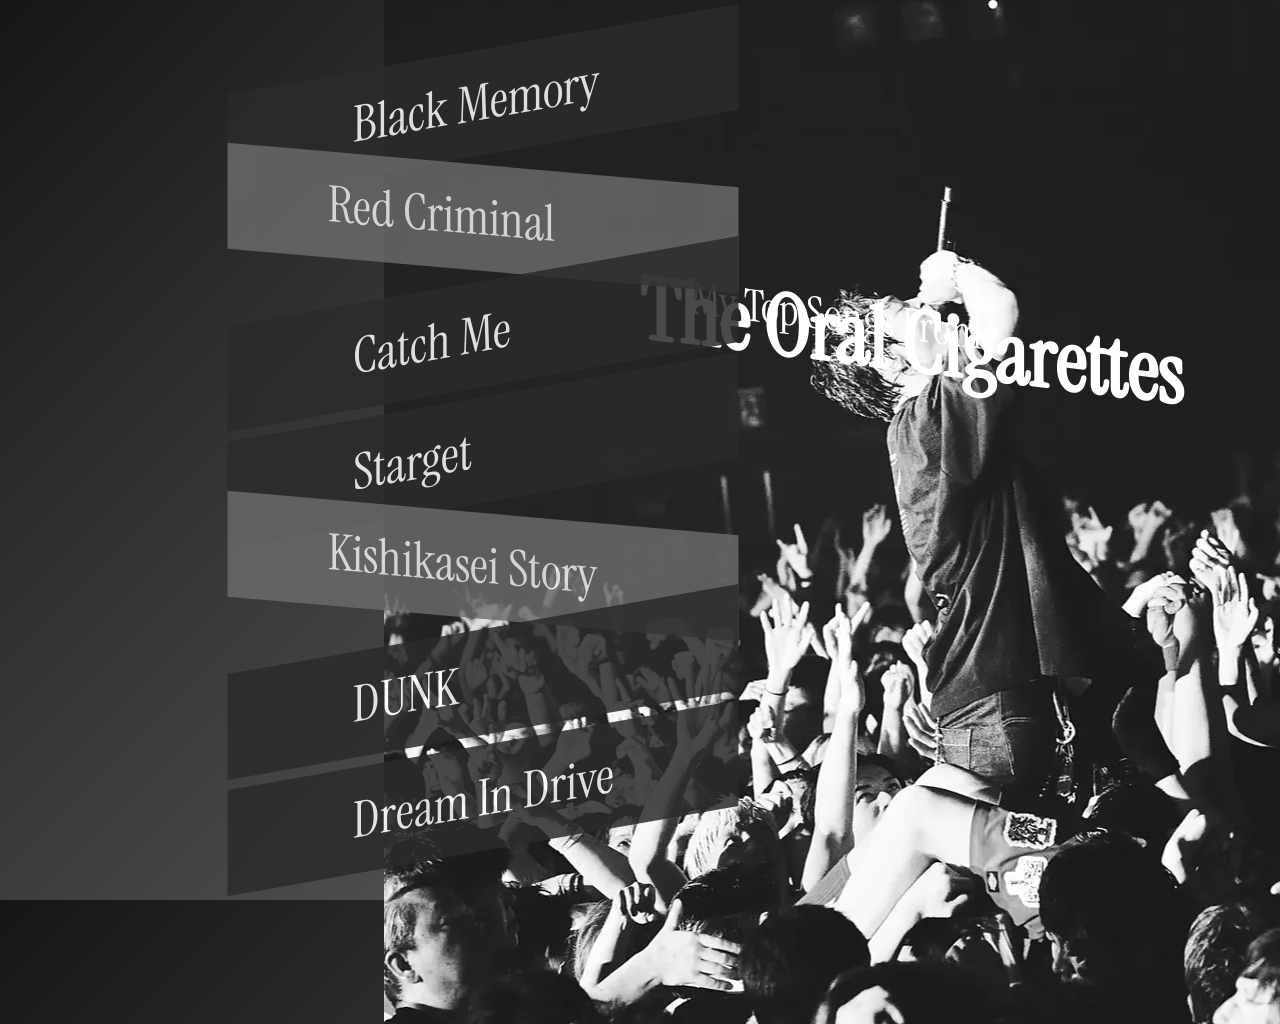
<file: index.html>
<!doctype html>
<html lang="en">
<head>
	<meta charset="utf-8">
	<title>Website Template</title>
	<link rel="stylesheet" href="./assets/css/styles.css">
</head>
<body>
	<img src="assets/img/Main Menu.jpg" alt="main menu" style="width: 9000px; height: auto;"> 
	<audio autoplay loop controls>
	<source src="./assets/sound/livelock art.mp3" type="audio/mpeg">
  </audio>
	<script defer src="./assets/js/main.js"></script>
</body>
</html>
		<p>My Top Songs From</p>
		<b>The Oral Cigarettes</b>
	</header>


	<nav class="button-menu">
		<button class="menu-button" onclick="window.location.href='page2.html';">Black Memory</button>
		<button class="menu-button-sec" onclick="window.location.href='page3.html';">Red Criminal</button>
		<button class="menu-button" onclick="window.location.href='page4.html';">Catch Me</button>
		<button class="menu-button" onclick="window.location.href='page5.html';">Starget</button>
		<button class="menu-button-sec" onclick="window.location.href='page6.html';">Kishikasei Story</button>
		<button class="menu-button" onclick="window.location.href='page7.html';">DUNK</button>
		<button class="menu-button" onclick="window.location.href='page8.html';">Dream In Drive</button>
	</nav>
</div>
<link rel="preconnect" href="https://fonts.googleapis.com">
<link rel="preconnect" href="https://fonts.gstatic.com" crossorigin>
<link href="https://fonts.googleapis.com/css2?family=Inria+Serif:ital,wght@0,300;0,400;0,700;1,300;1,400;1,700&family=Instrument+Serif:ital@0;1&family=Oswald:wght@200..700&display=swap" rel="stylesheet">
</file>
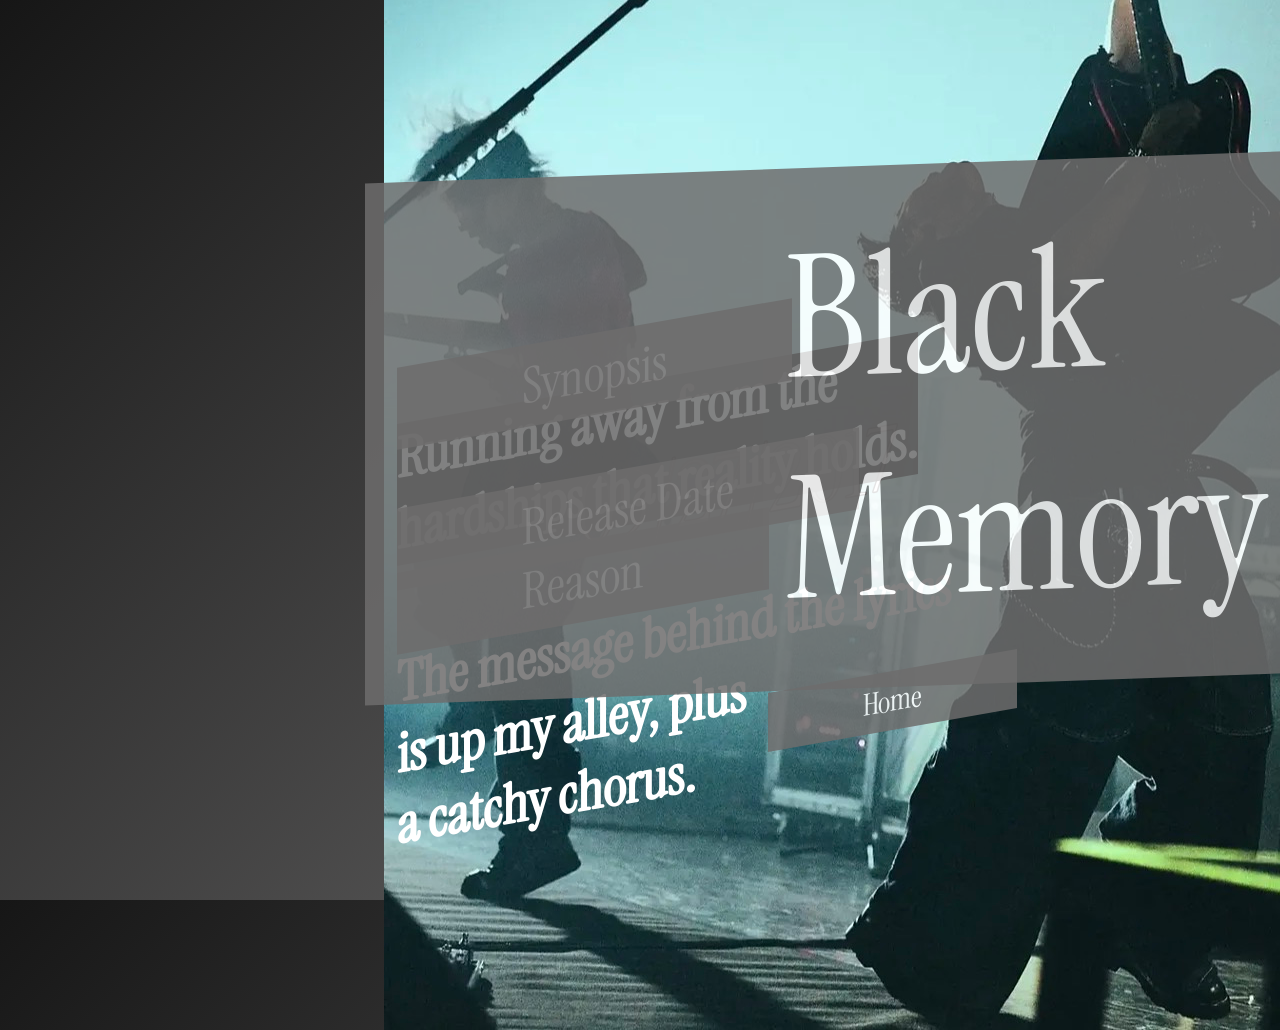
<file: page2.html>
<!doctype html>
<html lang="en">
<head>
	<meta charset="utf-8">
	<title>Website Template</title>
	<link rel="stylesheet" href="./assets/css/styles.css">
</head>
<body>
	<img src="assets/img/Black Memory.jpg" alt="Black Memory" style="width: 9000px; height: auto;"> 
<audio autoplay loop controls>
	<source src="./assets/sound/black memory.mp3" type="audio/mpeg">
  </audio>

	<script src="./assets/js/main.js"></script>
</body>
</html>
		<h1>The message behind the lyrics<br>is up my alley, plus<br>a catchy chorus.</h1>
		<a>09/27/2017</a>
		<rrsnn>Running away from the<br>hardships that reality holds.</rrsnn>
	</header>
</div>

<link rel="preconnect" href="https://fonts.googleapis.com">
<link rel="preconnect" href="https://fonts.gstatic.com" crossorigin>
<link href="https://fonts.googleapis.com/css2?family=Inria+Serif:ital,wght@0,300;0,400;0,700;1,300;1,400;1,700&family=Instrument+Serif:ital@0;1&family=Oswald:wght@200..700&display=swap" rel="stylesheet">

<button class="return-button" onclick="window.location.href='index.html';">Home</button>
<button class="synopsis">Synopsis</button>
<button class="releasedate">Release Date</button>
<button class="reason">Reason</button>
<button class="blackmemory"><span style="visibility: hidden;">sp</span>Black Memory<span style="visibility: hidden;">s</span></button>
</file>
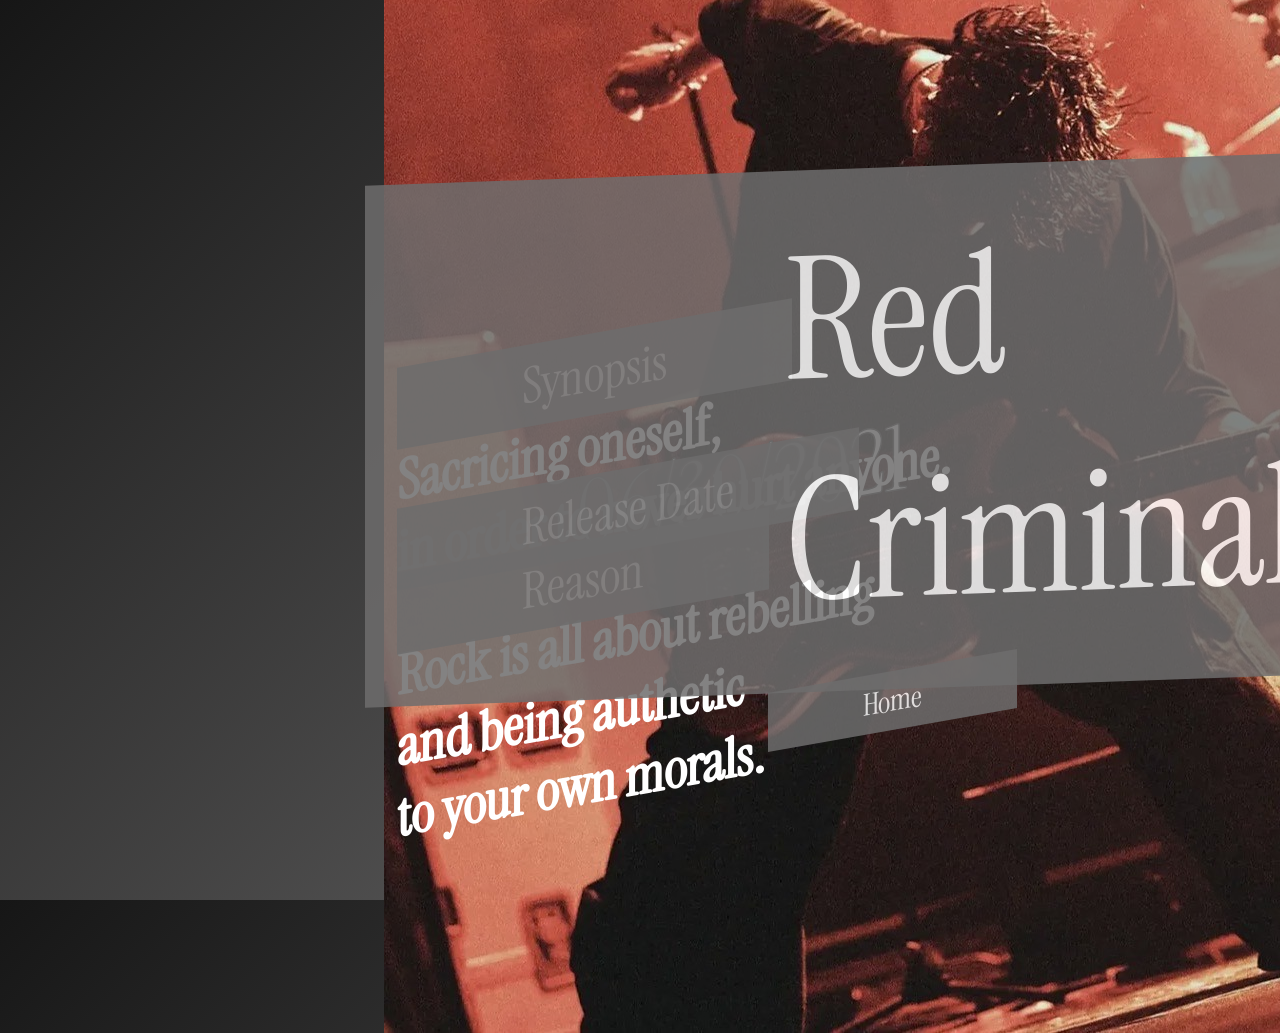
<file: page3.html>
<!doctype html>
<html lang="en">
<head>
	<meta charset="utf-8">
	<title>Website Template</title>
	<link rel="stylesheet" href="./assets/css/styles.css">
</head>
<body>
	<img src="assets/img/Red Criminal.jpg" alt="Red Criminal" style="width: 9000px; height: auto;"> 
<audio autoplay loop controls>
	<source src="./assets/sound/red criminal.mp3" type="audio/mpeg">
  </audio>

	<script src="./assets/js/main.js"></script>
</body>
</html>
		<h1>Rock is all about rebelling<br>and being authetic<br>to your own morals.<br></h1>
		<a>06/30/2021</a>
		<h3>Sacricing oneself,<br>in order to never hurt anyone.</h3>
	</header>
</div>

<link rel="preconnect" href="https://fonts.googleapis.com">
<link rel="preconnect" href="https://fonts.gstatic.com" crossorigin>
<link href="https://fonts.googleapis.com/css2?family=Inria+Serif:ital,wght@0,300;0,400;0,700;1,300;1,400;1,700&family=Instrument+Serif:ital@0;1&family=Oswald:wght@200..700&display=swap" rel="stylesheet">

<button class="return-button" onclick="window.location.href='index.html';">Home</button>
<button class="synopsis">Synopsis</button>
<button class="releasedate">Release Date</button>
<button class="reason">Reason</button>
<button class="blackmemory"><span style="visibility: hidden;">sp</span>Red Criminal<span style="visibility: hidden;">sp</span></button>
</file>
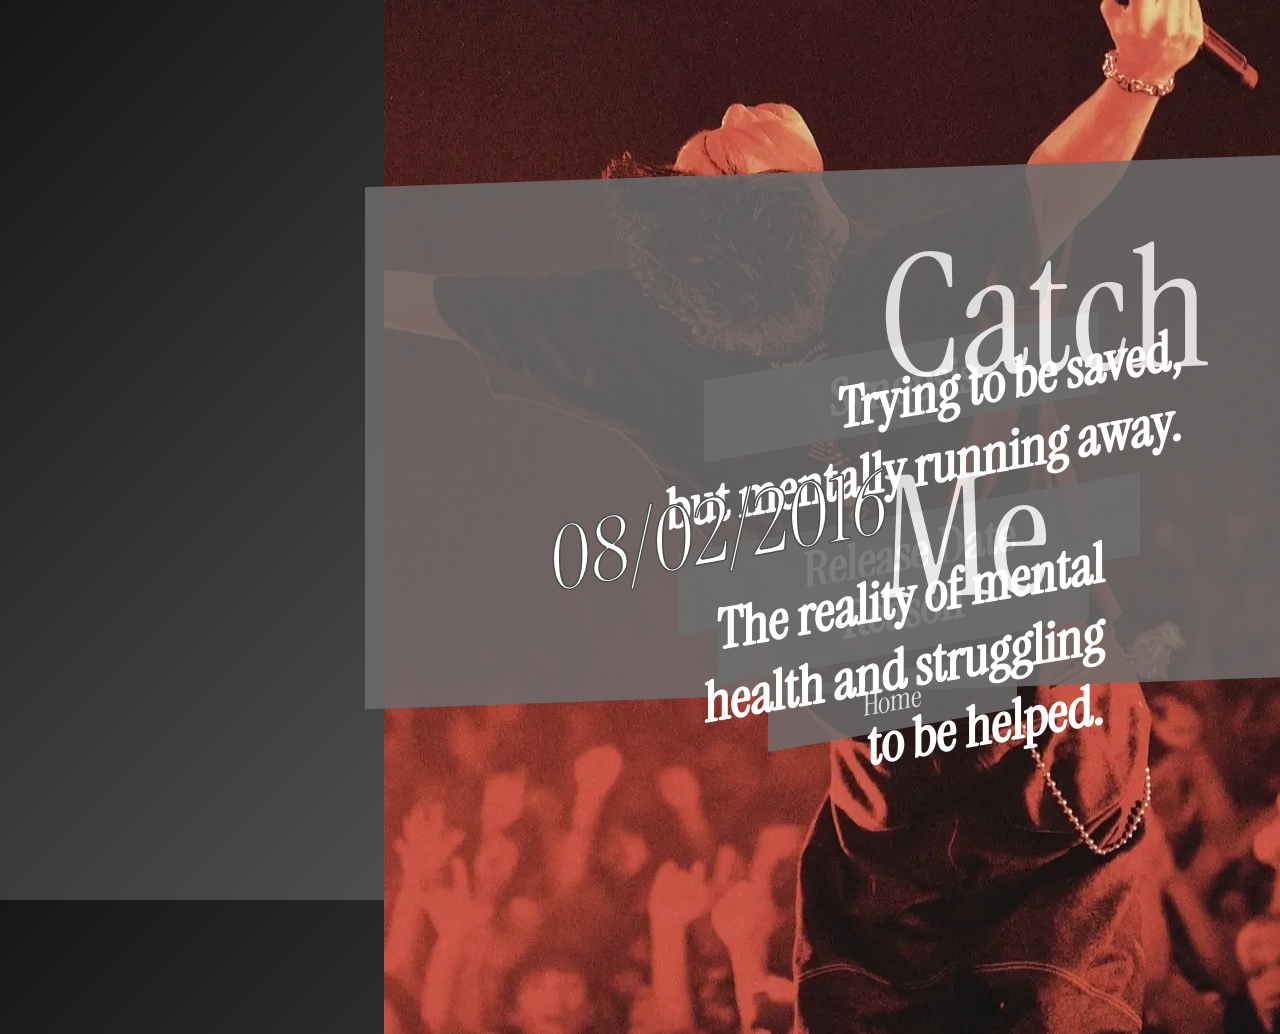
<file: page4.html>
<!doctype html>
<html lang="en">
<head>
	<meta charset="utf-8">
	<title>Website Template</title>
	<link rel="stylesheet" href="./assets/css/styles.css">
</head>
<body>
	<img src="assets/img/Catch Me.jpg" alt="Red Criminal" style="width: 9000px; height: auto;"> 
<audio autoplay loop controls>
	<source src="./assets/sound/catch me.mp3" type="audio/mpeg">
  </audio>

	<script src="./assets/js/main.js"></script>
</body>
</html>
		
	</header>
</div>

<link rel="preconnect" href="https://fonts.googleapis.com">
<link rel="preconnect" href="https://fonts.gstatic.com" crossorigin>
<link href="https://fonts.googleapis.com/css2?family=Inria+Serif:ital,wght@0,300;0,400;0,700;1,300;1,400;1,700&family=Instrument+Serif:ital@0;1&family=Oswald:wght@200..700&display=swap" rel="stylesheet">

<button class="return-button" onclick="window.location.href='index.html';">Home</button>
<h4>Synopsis</h4>
<h6>Release Date</h6>
<h5>Reason</h5>
<button class="blackmemory"><span style="visibility: hidden;">spa</span>Catch Me<span style="visibility: hidden;">spac</span></button>
<sy>Trying to be saved,<br>but mentally running away.</sy>
<rl>The reality of mental<br>health and struggling<br>to be helped.<br></rl>
<dt>08/02/2016</dt>
</file>
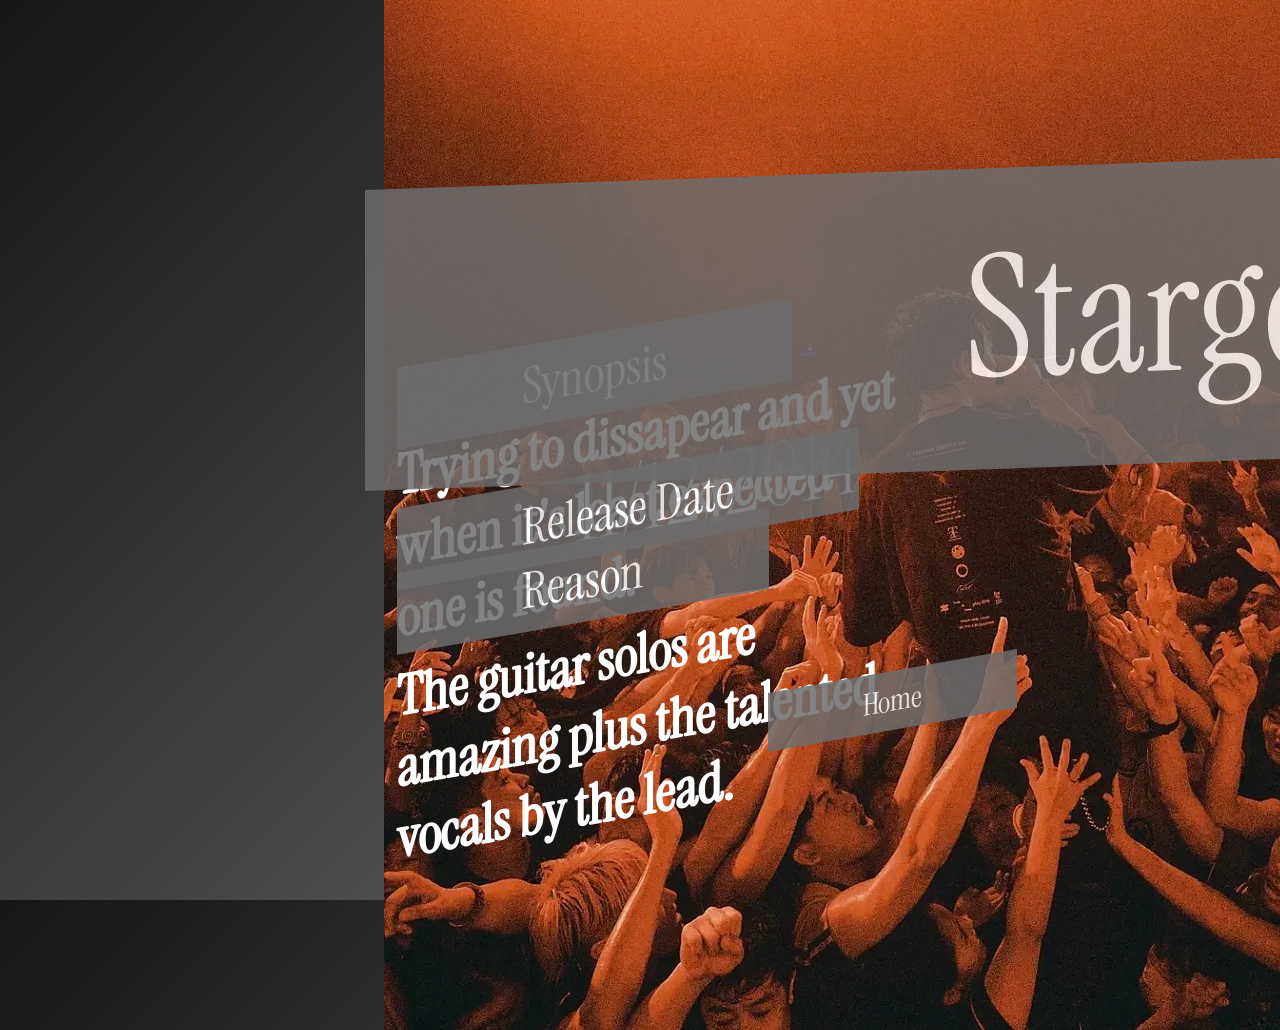
<file: page5.html>
<!doctype html>
<html lang="en">
<head>
	<meta charset="utf-8">
	<title>Website Template</title>
	<link rel="stylesheet" href="./assets/css/styles.css">
</head>
<body>
	<img src="assets/img/Starget.jpg" alt="starget" style="width: 9000px; height: auto;"> 
<audio autoplay loop controls>
	<source src="./assets/sound/starget.mp3" type="audio/mpeg">
  </audio>

	<script src="./assets/js/main.js"></script>
</body>
</html>
		<rrs><br>The guitar solos are<br>amazing plus the talented<br>vocals by the lead.</rrs>
		<a>11/12/2014</a>
		<h3>Trying to dissapear and yet<br>when it's least expected<br> one is found.</h3>
	</header>
</div>

<link rel="preconnect" href="https://fonts.googleapis.com">
<link rel="preconnect" href="https://fonts.gstatic.com" crossorigin>
<link href="https://fonts.googleapis.com/css2?family=Inria+Serif:ital,wght@0,300;0,400;0,700;1,300;1,400;1,700&family=Instrument+Serif:ital@0;1&family=Oswald:wght@200..700&display=swap" rel="stylesheet">

<button class="return-button" onclick="window.location.href='index.html';">Home</button>
<button class="synopsis">Synopsis</button>
<button class="releasedate">Release Date</button>
<button class="reason">Reason</button>
<button class="blackmemory"><span style="visibility: hidden;">spac</span>Starget<span style="visibility: hidden;">spac</span></button>
</file>
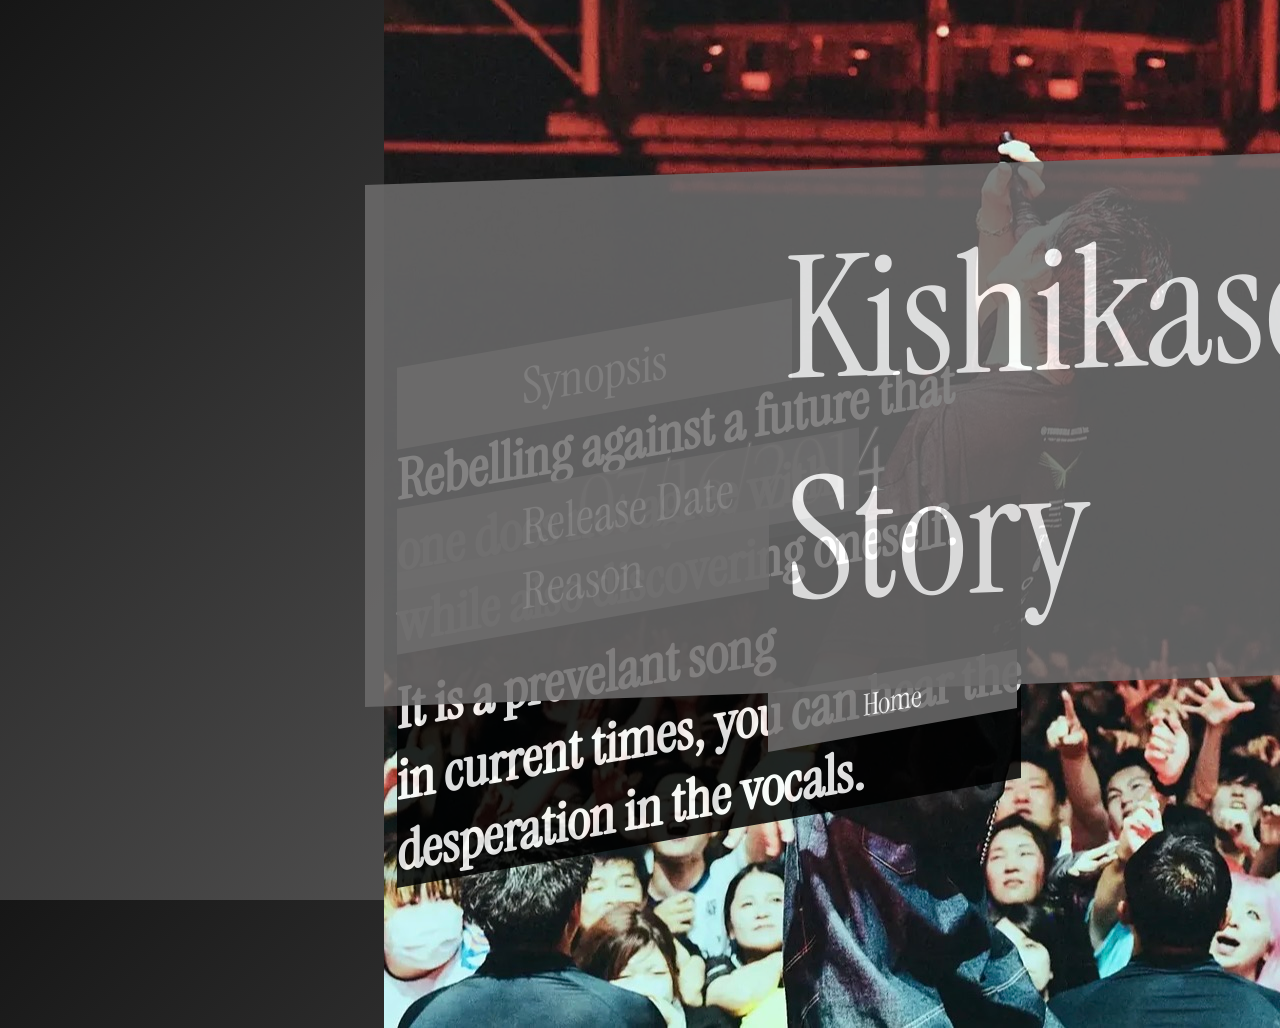
<file: page6.html>
<!doctype html>
<html lang="en">
<head>
	<meta charset="utf-8">
	<title>Website Template</title>
	<link rel="stylesheet" href="./assets/css/styles.css">
</head>
<body>
	<img src="assets/img/Kishikasei Story.jpg" alt="Kishikasei Story" style="width: 9000px; height: auto;"> 
<audio autoplay loop controls>
	<source src="./assets/sound/kishikasei story.mp3" type="audio/mpeg">
  </audio>

	<script src="./assets/js/main.js"></script>
</body>
</html>
		<rrsn><br>It is a prevelant song<br>in current times, you can hear the<br>desperation in the vocals.</rrsn>
		<a>07/16/2014</a>
		<h3>Rebelling against a future that<br>one does not agree with,<br>while also discovering oneself.</h3>
	</header>
</div>

<link rel="preconnect" href="https://fonts.googleapis.com">
<link rel="preconnect" href="https://fonts.gstatic.com" crossorigin>
<link href="https://fonts.googleapis.com/css2?family=Inria+Serif:ital,wght@0,300;0,400;0,700;1,300;1,400;1,700&family=Instrument+Serif:ital@0;1&family=Oswald:wght@200..700&display=swap" rel="stylesheet">

<button class="return-button" onclick="window.location.href='index.html';">Home</button>
<button class="synopsis">Synopsis</button>
<button class="releasedate">Release Date</button>
<button class="reason">Reason</button>
<button class="blackmemory"><span style="visibility: hidden;">sp</span>Kishikasei Story<span style="visibility: hidden;">s</span></button>
</file>
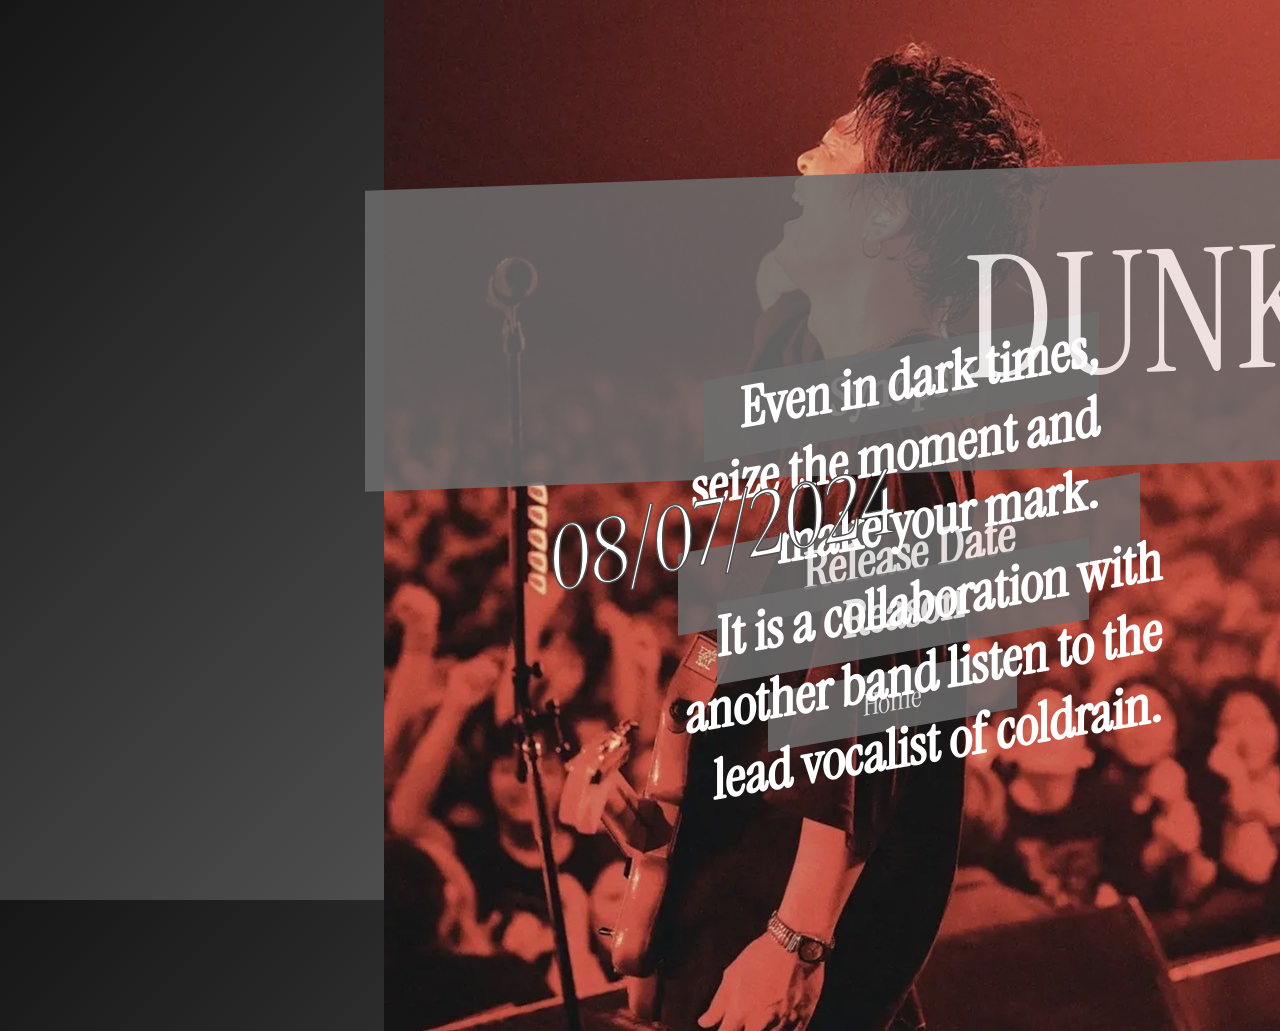
<file: page7.html>
<!doctype html>
<html lang="en">
<head>
	<meta charset="utf-8">
	<title>Website Template</title>
	<link rel="stylesheet" href="./assets/css/styles.css">
</head>
<body>
	<img src="assets/img/DUNK.jpg" alt="DUNK" style="width: 9000px; height: auto;"> 
<audio autoplay loop controls>
	<source src="./assets/sound/DUNK.mp3" type="audio/mpeg">
  </audio>

	<script src="./assets/js/main.js"></script>
</body>
</html>
		
	</header>
</div>

<link rel="preconnect" href="https://fonts.googleapis.com">
<link rel="preconnect" href="https://fonts.gstatic.com" crossorigin>
<link href="https://fonts.googleapis.com/css2?family=Inria+Serif:ital,wght@0,300;0,400;0,700;1,300;1,400;1,700&family=Instrument+Serif:ital@0;1&family=Oswald:wght@200..700&display=swap" rel="stylesheet">

<button class="return-button" onclick="window.location.href='index.html';">Home</button>
<h4>Synopsis</h4>
<h6>Release Date</h6>
<h5>Reason</h5>
<button class="blackmemory"><span style="visibility: hidden;">spac</span>DUNK<span style="visibility: hidden;">space</span></button>
<syn>Even in dark times,<br>seize the moment and<br>make your mark.</syn>
<rsn>It is a collaboration with<br>another band listen to the<br>lead vocalist of coldrain.<br></rsn>
<dt>08/07/2024</dt>
</file>
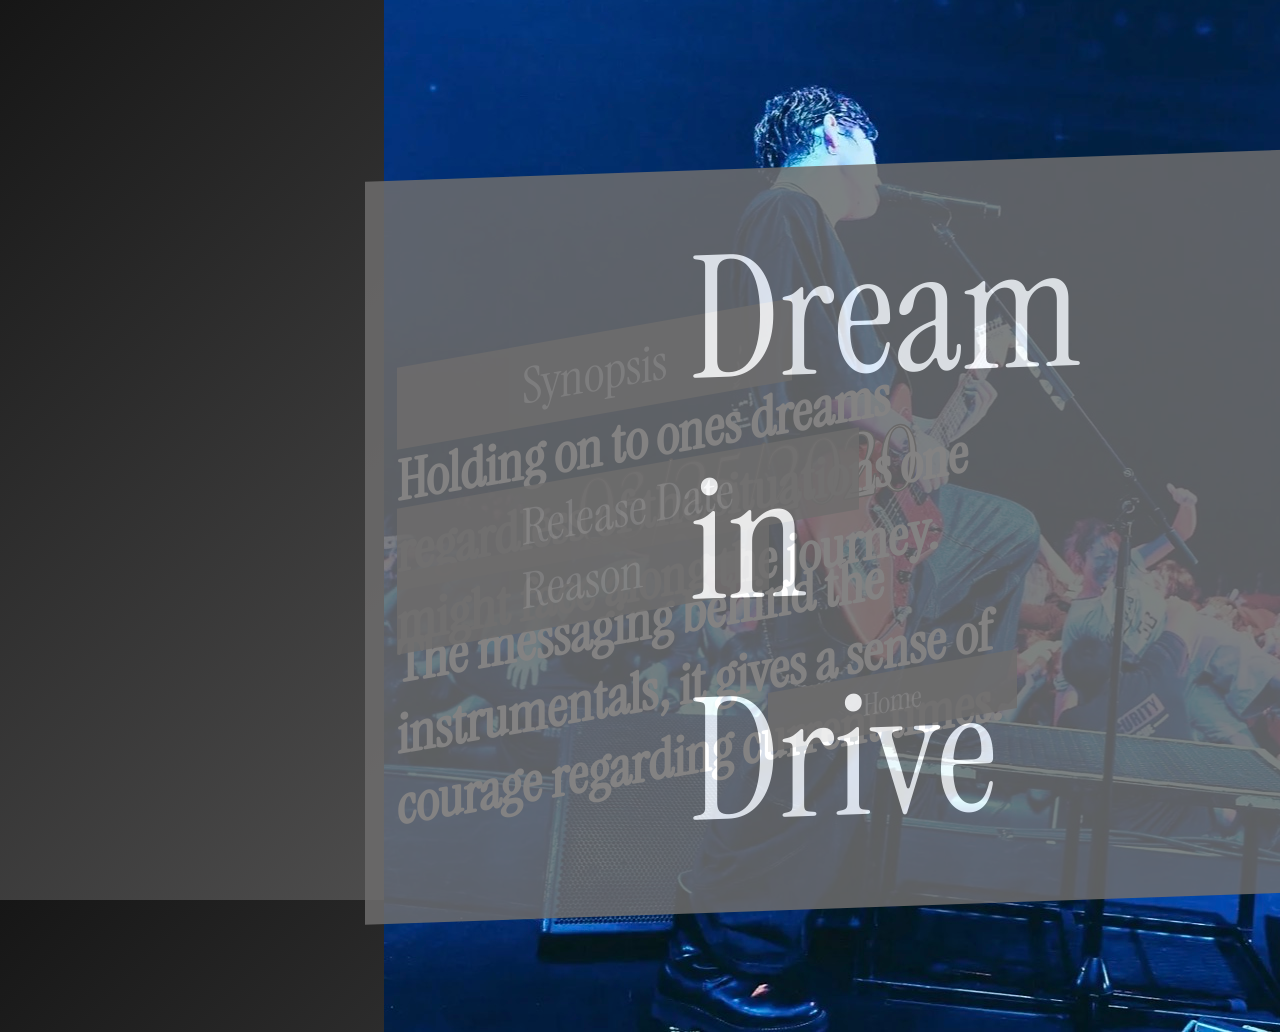
<file: page8.html>
<!doctype html>
<html lang="en">
<head>
	<meta charset="utf-8">
	<title>Website Template</title>
	<link rel="stylesheet" href="./assets/css/styles.css">
</head>
<body>
	<img src="assets/img/Dream in Drive.jpg" alt="starget" style="width: 9000px; height: auto;"> 
<audio autoplay loop controls>
	<source src="./assets/sound/dream in drive.mp3" type="audio/mpeg">
  </audio>

	<script src="./assets/js/main.js"></script>
</body>
</html>
		<rrsnd>The messaging behind the<br>instrumentals, it gives a sense of<br>courage regarding current times.</rrsnd>
		<a>03/25/2020</a>
		<h3>Holding on to ones dreams<br>regardless of the situations one<br>might face along the journey.</h3>
	</header>
</div>

<link rel="preconnect" href="https://fonts.googleapis.com">
<link rel="preconnect" href="https://fonts.gstatic.com" crossorigin>
<link href="https://fonts.googleapis.com/css2?family=Inria+Serif:ital,wght@0,300;0,400;0,700;1,300;1,400;1,700&family=Instrument+Serif:ital@0;1&family=Oswald:wght@200..700&display=swap" rel="stylesheet">

<button class="return-button" onclick="window.location.href='index.html';">Home</button>
<button class="synopsis">Synopsis</button>
<button class="releasedate">Release Date</button>
<button class="reason">Reason</button>
<button class="blackmemory"><span style="visibility: hidden;">s</span>Dream in Drive<span style="visibility: hidden;">sp</span></button>
</file>
<file: assets/css/styles.css>
/* styles.css */
/* a lot of research was done to make this specific style!*/

* {
	font-family: Arial;
}


  body {
            margin: 0;
            padding: 0;
            background: linear-gradient(135deg, #161616, #747373);
            font-family: 'Arial Black', Impact, sans-serif;
			height: 100vh;
            display: flex;
            align-items: center;
            padding-inline: 30%;
  }
  

h1 {
			position: absolute;
			top: 25%;
			font-size: 55px;
			font-family: "Instrument Serif", serif;
			font-weight: none;
			left: 56%;
			color: #fff;
			text-align: left;
			transform: skewY(-10deg);
			gap: 10px;
			top: 62.5%;
			left: 31%;
		}

h2 {
			position: absolute;
			font-size: 55px;
			font-family: "Instrument Serif", serif;
			font-weight: bold;
			left: 56%;
			color: #000000;
			text-align: left;
			transform: skewY(-10deg);
			gap: 10px;
			top: 40%;
			left: 31%;
		}

h3 {
			position: absolute;
			font-size: 55px;
			font-family: "Instrument Serif", serif;
			font-weight: bold;
			left: 56%;
			color: #fff;
			text-align: left;
			transform: skewY(-10deg);
			gap: 10px;
			top: 38%;
			left: 31%;
		}
a {
			position: absolute;
			top: 28.5%;
			font-family: "Instrument Serif", serif;
			font-size: 90px;
			font-weight: none;
			left: 50.5%;
			color: #fff;
			-webkit-text-stroke: 1.5px #4d4c4c;
			text-align: center;
			transform: skewY(-10deg);
			gap: 10px;
			top: 47.5%;
			left: 45%;
}

p {
			position: absolute;
			top: 25%;
			  font-family: "Instrument Serif", serif;
			font-size: 44px;
			font-weight: none;
			left: 56%;
			color: #fff;
			text-align: center;
			transform: skewY(7deg);
			gap: 10px;
			top: 27%;
			left: 54%;
		}

b { 
			position: absolute;
			top: 25%;
			  font-family: "Instrument Serif", serif;
			font-size: 85px;
			font-weight: none;
			left: 56%;
			color: #fff;
			text-align: center;
			transform: skewY(7deg);
			gap: 10px;
			top: 32%;
			left: 50%;
		}
.button-menu {
			position: absolute;
			display: flex;
			flex-direction: column;
			gap: 10px;
			top: 50%;
			left: 37.7%;
			transform: translate(-50%, -50%);
		}



.menu-button {
			background-color: #2c2b2b;
			color: #fff;
			border: none;
			padding: 20px 125px;
			cursor: pointer;
			display: flex;
			align-items: center;
			font-size: 50px;
 			font-family: "Instrument Serif", serif;
			opacity: 0.85;
			transform: skewX(-20deg);
			transform: skewY(-10deg);
		}

.menu-button-sec {
			background-color: #6e6d6d;
			color: #fff;
			border: none;
			padding: 20px 100px;
			cursor: pointer;
			display: flex;
			align-items: center;
			font-size: 50px;
			 font-family: "Instrument Serif", serif;
			opacity: 0.8;
			transform: skewX(-30deg);
			transform: skewY(5deg);
		}

.menu-button:hover {
			background-color: #080808;
			opacity: 1;
		}

.menu-button-sec:hover {
			background-color: #080808;
			opacity: 1;
		}
		

.return-button:hover {
			background-color: #080808;
			opacity: 1;
		}

.return-button {
			background-color: #6e6d6d;
			color: #fff;
			border: none;
			padding: 10px 95px;
			cursor: pointer;
			display: flex;
			align-items: center;
			font-size: 30px;
 			font-family: "Instrument Serif", serif;
			opacity: 0.85;
			left: 100.7%;
			transform: skewX(-20deg);
			transform: skewY(-10deg);
			position: absolute;
			gap: 10px;
			top: 74.5%;
			left: 60%;
		}

.return-button:hover {
			background-color: #080808;
			opacity: 1;
		}
	
.synopsis {
		background-color: #6e6d6d;
			color: #fff;
			border: none;
			padding: 8px 125px;
			cursor: pointer;
			display: flex;
			align-items: center;
			font-size: 50px;
 			font-family: "Instrument Serif", serif;
			opacity: 0.85;
			transform: skewX(-20deg);
			transform: skewY(-10deg);
			position: absolute;
			gap: 10px;
			top: 37%;
			left: 31%;
}

.releasedate {
		background-color: #6e6d6d;
			color: #fff;
			border: none;
			padding: 8px 125px;
			cursor: pointer;
			display: flex;
			align-items: center;
			font-size: 50px;
 			font-family: "Instrument Serif", serif;
			opacity: 0.85;
			transform: skewX(-20deg);
			transform: skewY(-10deg);
			position: absolute;
			gap: 10px;
			top: 52%;
			left: 31%;
}

.reason {
		background-color: #6e6d6d;
			color: #fff;
			border: none;
			padding: 8px 125px;
			cursor: pointer;
			display: flex;
			align-items: center;
			font-size: 50px;
 			font-family: "Instrument Serif", serif;
			opacity: 0.85;
			transform: skewX(-20deg);
			transform: skewY(-10deg);
			position: absolute;
			gap: 10px;
			top: 60%;
			left: 31%;
}

.blackmemory {
		background-color: #6e6d6d;
			color: #fff;
			border: none;
			padding: 40px 230px;
			cursor: pointer;
			display: flex;
			align-items: center;
			font-size: 170px;
			text-align: left;
 			font-family: "Instrument Serif", serif;
			opacity: 0.85;
			transform: skewX(15deg);
			transform: skewY(-2deg);
			position: absolute;
			gap: 10px;
			top: 18%;
			left: 28.5%;
}

h5 {
		background-color: #6e6d6d;
			color: #fff;
			border: none;
			padding: 8px 125px;
			cursor: pointer;
			display: flex;
			align-items: center;
			font-size: 50px;
 			font-family: "Instrument Serif", serif;
			opacity: 0.85;
			transform: skewX(-20deg);
			transform: skewY(-10deg);
			position: absolute;
			gap: 10px;
			top: 54%;
			left: 56%;
}

h6 {
		background-color: #6e6d6d;
			color: #fff;
			border: none;
			padding: 8px 125px;
			cursor: pointer;
			display: flex;
			align-items: center;
			font-size: 50px;
 			font-family: "Instrument Serif", serif;
			opacity: 0.85;
			transform: skewX(-20deg);
			transform: skewY(-10deg);
			position: absolute;
			gap: 10px;
			top: 44%;
			left: 53%;
}

h4 {
	background-color: #6e6d6d;
			color: #fff;
			border: none;
			padding: 8px 125px;
			cursor: pointer;
			display: flex;
			align-items: center;
			font-size: 50px;
 			font-family: "Instrument Serif", serif;
			opacity: 0.85;
			transform: skewX(-20deg);
			transform: skewY(-10deg);
			position: absolute;
			gap: 10px;
			top: 31%;
			left: 55%;
}

sy {
	position: absolute;
			font-size: 55px;
			font-family: "Instrument Serif", serif;
			font-weight: bold;
			left: 56%;
			color: #fff;
			text-align: right;
			transform: skewY(-10deg);
			gap: 10px;
			top: 40%;
			left: 52%;
}

rl {
	position: absolute;
			top: 25%;
			font-size: 55px;
			font-family: "Instrument Serif", serif;
			font-weight: bold;
			left: 56%;
			color: #fff;
			text-align: right;
			transform: skewY(-10deg);
			gap: 10px;
			top: 62.5%;
			left: 55%;
}

dt {
	position: absolute;
			top: 28.5%;
			font-family: "Instrument Serif", serif;
			font-size: 90px;
			font-weight: none;
			left: 50.5%;
			color: #fff;
			-webkit-text-stroke: 1.5px #4d4c4c;
			text-align: center;
			transform: skewY(-10deg);
			gap: 10px;
			top: 52.5%;
			left: 43%;
}

rrs {
	position: absolute;
			top: 25%;
			font-size: 55px;
			font-family: "Instrument Serif", serif;
			font-weight: bold;
			left: 56%;
			color: #fff;
			text-align: left;
			transform: skewY(-10deg);
			gap: 10px;
			top: 61%;
			left: 31%;
}

rrsn {
	position: absolute;
			top: 25%;
			font-size: 55px;
			font-family: "Instrument Serif", serif;
			font-weight: bold;
			left: 56%;
			color: #fff;
			background-color: #000000;
			opacity: 0.85;
			text-align: left;
			transform: skewY(-10deg);
			gap: 10px;
			top: 61%;
			left: 31%;
}

rrsnd {
	position: absolute;
			top: 25%;
			font-size: 55px;
			font-family: "Instrument Serif", serif;
			font-weight: bold;
			left: 56%;
			color: #fff;
			text-align: left;
			transform: skewY(-10deg);
			gap: 10px;
			top: 64%;
			left: 31%;
}

rrsnn {
	position: absolute;
			top: 25%;
			font-size: 55px;
			font-family: "Instrument Serif", serif;
			font-weight: bold;
			left: 56%;
			color: #fff;
			background-color: #000000;
			opacity: 0.85;
			text-align: left;
			transform: skewY(-10deg);
			gap: 10px;
			top: 42%;
			left: 31%;
}

syn {
	position: absolute;
			font-size: 55px;
			font-family: "Instrument Serif", serif;
			font-weight: bold;
			left: 56%;
			color: #fff;
			text-align: right;
			transform: skewY(-10deg);
			gap: 10px;
			top: 38.5%;
			left: 54%;
}

rsn {
	position: absolute;
			top: 25%;
			font-size: 55px;
			font-family: "Instrument Serif", serif;
			font-weight: bold;
			left: 56%;
			color: #fff;
			text-align: right;
			transform: skewY(-10deg);
			gap: 10px;
			top: 63%;
			left: 53.5%;
}
</file>
